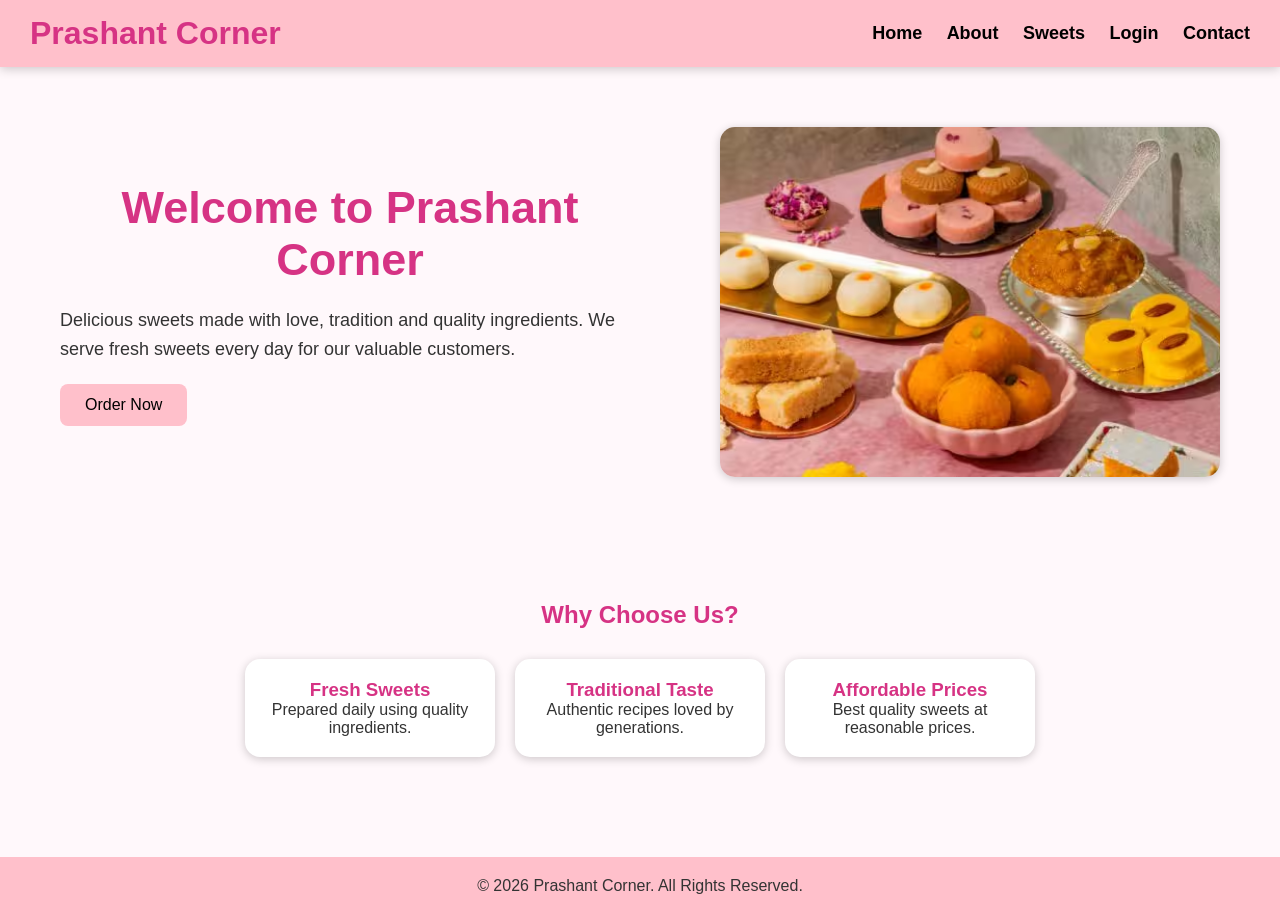
<file: index.html>
<!DOCTYPE html>
<html lang="en">

<head>
    <meta charset="UTF-8">
    <meta name="viewport" content="width=device-width, initial-scale=1.0">
    <title>Prashant Corner - Home</title>
    <link rel="stylesheet" href="style.css">
</head>

<body>

    <header>

        <div class="logo">
            <h1>Prashant Corner</h1>
        </div>

        <nav>
            <a href="index.html">Home</a>
            <a href="about.html">About</a>
            <a href="sweets.html">Sweets</a>
            <a href="login.html">Login</a>
            <a href="contact.html">Contact</a>
        </nav>

    </header>

    <section class="hero">

        <div class="hero-text">

            <h2>Welcome to Prashant Corner</h2>

            <p>
                Delicious sweets made with love, tradition and quality ingredients.
                We serve fresh sweets every day for our valuable customers.
            </p>

            <button>Order Now</button>

        </div>

        <div class="hero-image">

            <img src="sweets1.jpg" alt="Prashant Corner Sweets">

        </div>

    </section>

    <section>

        <h2>Why Choose Us?</h2>

        <div class="offer-container">

            <div class="offer-card">
                <h3>Fresh Sweets</h3>
                <p>Prepared daily using quality ingredients.</p>
            </div>

            <div class="offer-card">
                <h3>Traditional Taste</h3>
                <p>Authentic recipes loved by generations.</p>
            </div>

            <div class="offer-card">
                <h3>Affordable Prices</h3>
                <p>Best quality sweets at reasonable prices.</p>
            </div>

        </div>

    </section>

    <footer>
        <p>© 2026 Prashant Corner. All Rights Reserved.</p>
    </footer>

</body>

</html>
</file>
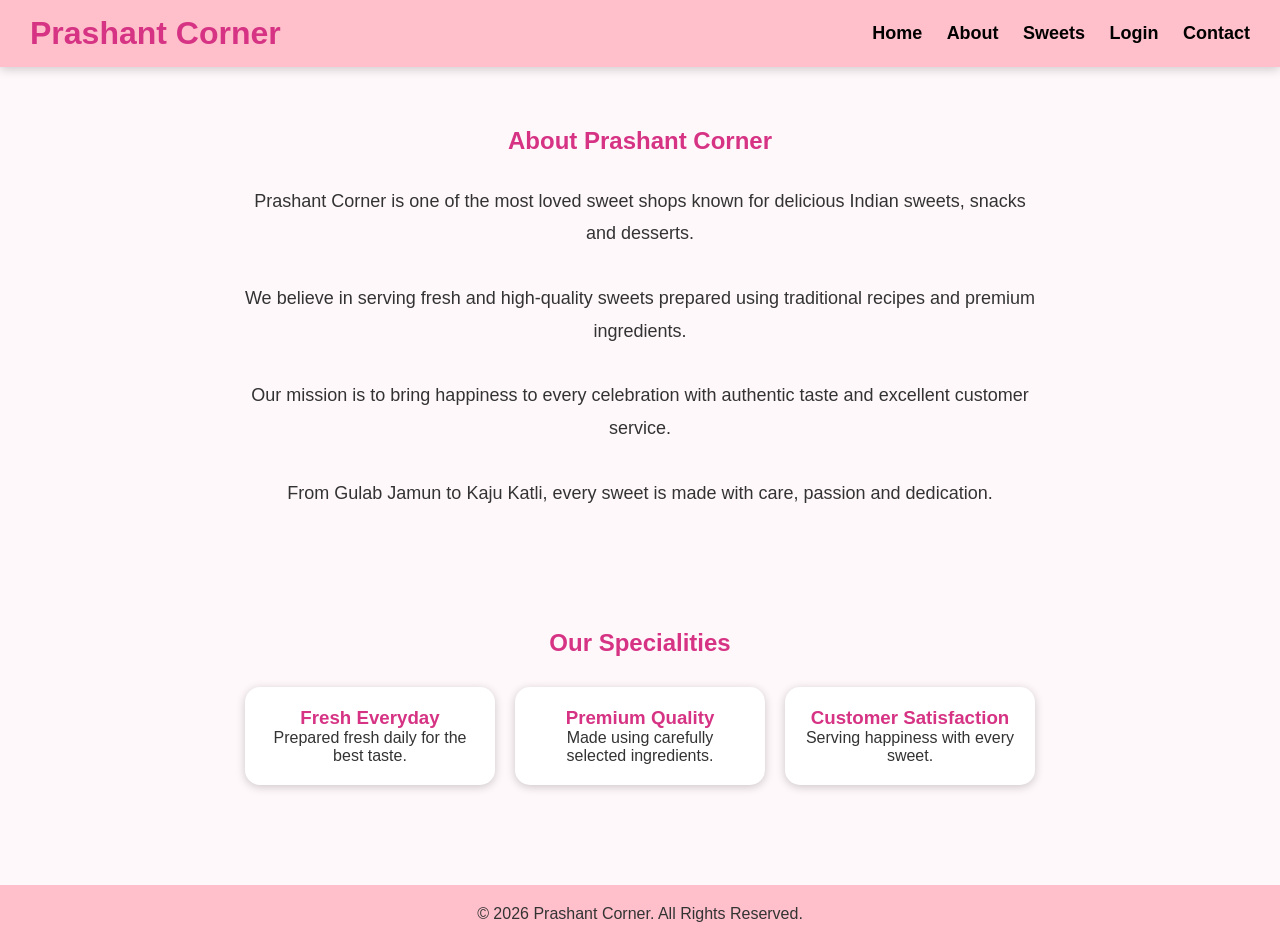
<file: about.html>
<!DOCTYPE html>
<html lang="en">

<head>
    <meta charset="UTF-8">
    <meta name="viewport" content="width=device-width, initial-scale=1.0">
    <title>Prashant Corner - About Us</title>
    <link rel="stylesheet" href="style.css">
</head>

<body>

    <header>

        <div class="logo">
            <h1> Prashant Corner</h1>
        </div>

        <nav>
            <a href="index.html">Home</a>
            <a href="about.html">About</a>
            <a href="sweets.html">Sweets</a>
            <a href="login.html">Login</a>
            <a href="contact.html">Contact</a>
        </nav>

    </header>

    <section>

        <h2>About Prashant Corner</h2>

        <div class="about-content">

            <p>
                Prashant Corner is one of the most loved sweet shops known for
                delicious Indian sweets, snacks and desserts.
            </p>

            <br>

            <p>
                We believe in serving fresh and high-quality sweets prepared
                using traditional recipes and premium ingredients.
            </p>

            <br>

            <p>
                Our mission is to bring happiness to every celebration with
                authentic taste and excellent customer service.
            </p>

            <br>

            <p>
                From Gulab Jamun to Kaju Katli, every sweet is made with care,
                passion and dedication.
            </p>

        </div>

    </section>

    <section>

        <h2>Our Specialities</h2>

        <div class="offer-container">

            <div class="offer-card">
                <h3>Fresh Everyday</h3>
                <p>Prepared fresh daily for the best taste.</p>
            </div>

            <div class="offer-card">
                <h3>Premium Quality</h3>
                <p>Made using carefully selected ingredients.</p>
            </div>

            <div class="offer-card">
                <h3>Customer Satisfaction</h3>
                <p>Serving happiness with every sweet.</p>
            </div>

        </div>

    </section>

    <footer>
        <p>© 2026 Prashant Corner. All Rights Reserved.</p>
    </footer>

</body>

</html>
</file>
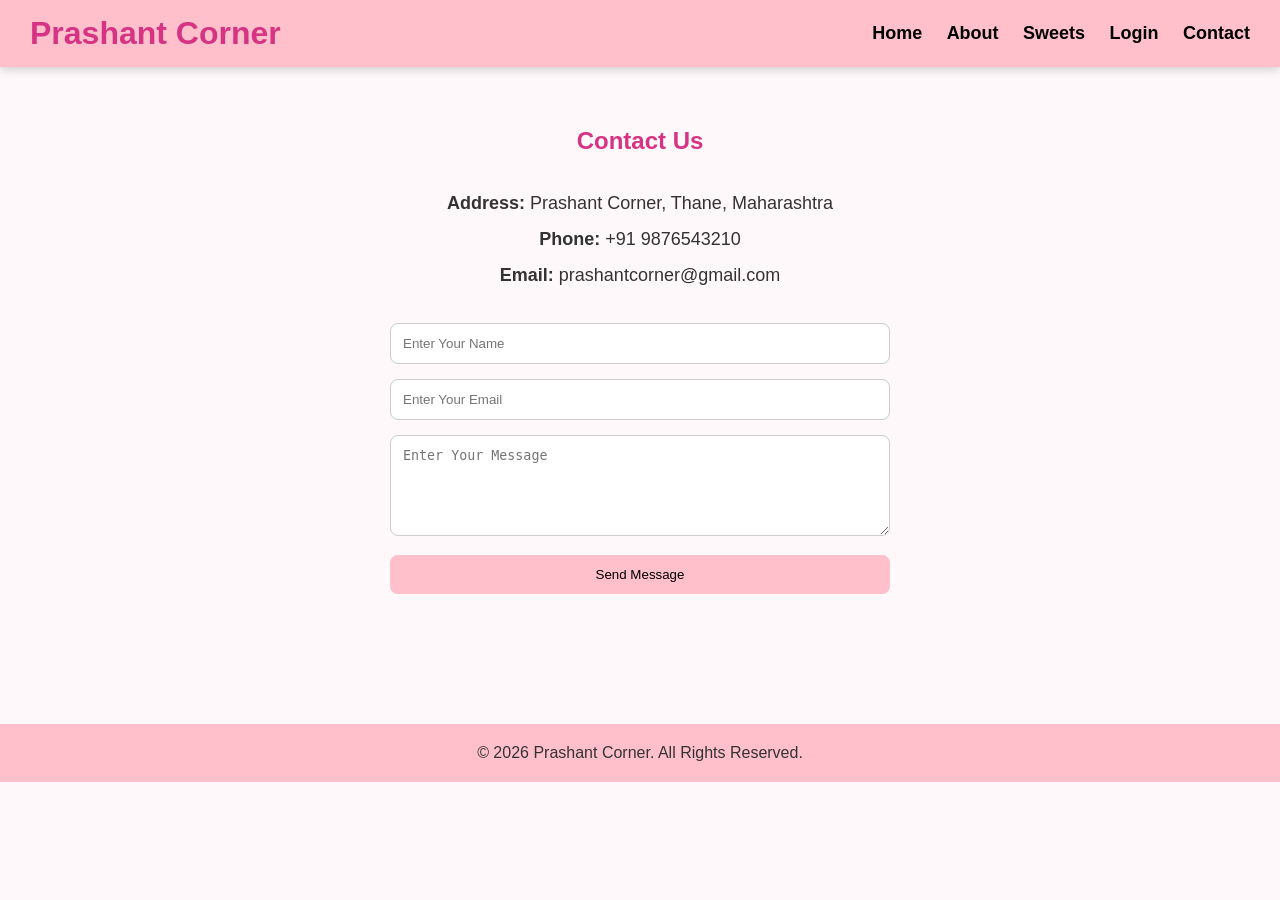
<file: contact.html>
<!DOCTYPE html>
<html lang="en">

<head>
    <meta charset="UTF-8">
    <meta name="viewport" content="width=device-width, initial-scale=1.0">
    <title>Prashant Corner - Contact Us</title>
    <link rel="stylesheet" href="style.css">
</head>

<body>

    <header>

        <div class="logo">
            <h1>Prashant Corner</h1>
        </div>

        <nav>
            <a href="index.html">Home</a>
            <a href="about.html">About</a>
            <a href="sweets.html">Sweets</a>
            <a href="login.html">Login</a>
            <a href="contact.html">Contact</a>
        </nav>

    </header>

    <section>

        <h2>Contact Us</h2>

        <div class="contact-box">

            <p><strong>Address:</strong> Prashant Corner, Thane, Maharashtra</p>

            <p><strong>Phone:</strong> +91 9876543210</p>

            <p><strong>Email:</strong> prashantcorner@gmail.com</p>

        </div>

        <form class="contact-form">

            <input type="text" placeholder="Enter Your Name" required>

            <input type="email" placeholder="Enter Your Email" required>

            <textarea rows="5" placeholder="Enter Your Message"></textarea>

            <button type="submit">Send Message</button>

        </form>

    </section>

    <footer>
        <p>© 2026 Prashant Corner. All Rights Reserved.</p>
    </footer>

</body>

</html>
</file>
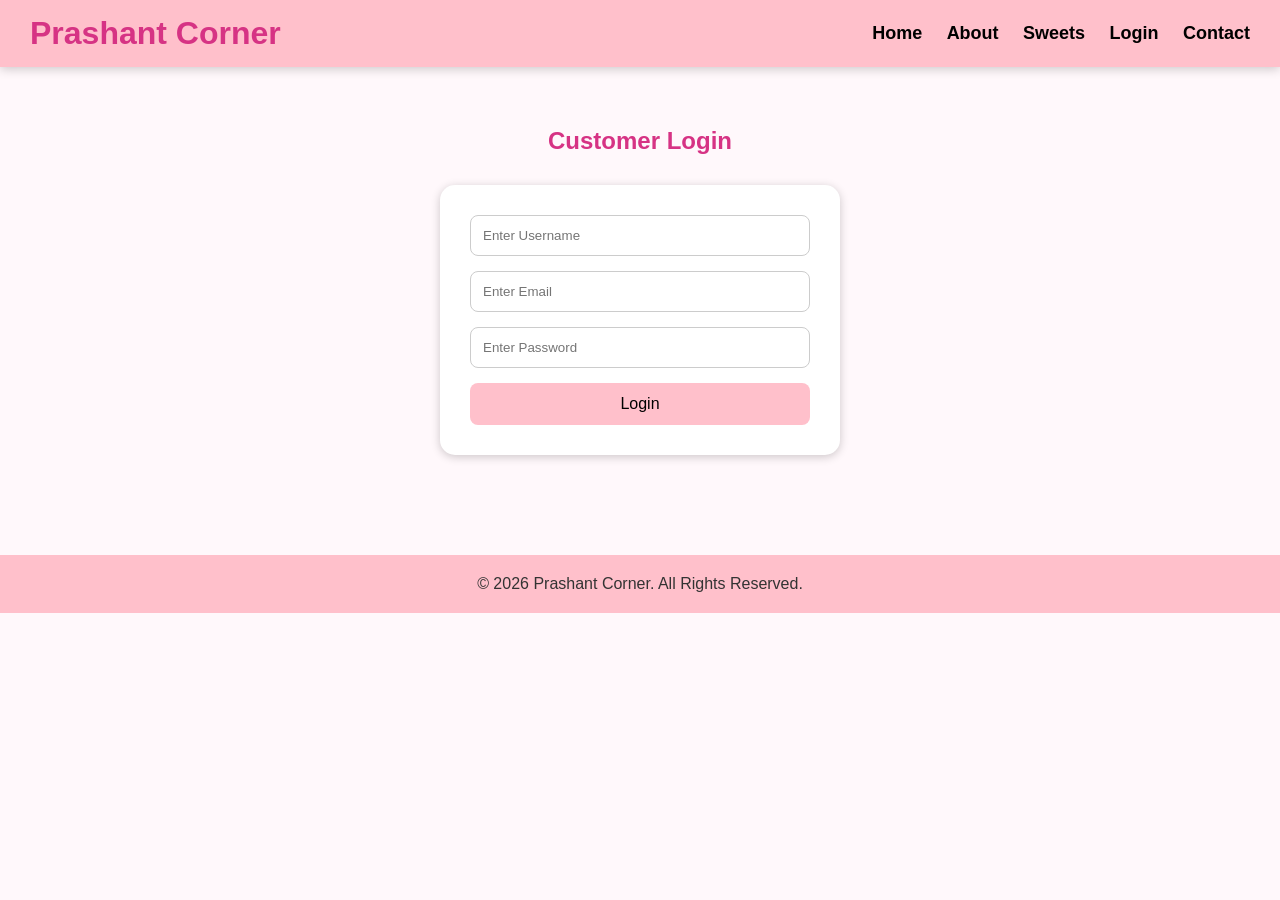
<file: login.html>
<!DOCTYPE html>
<html lang="en">

<head>
    <meta charset="UTF-8">
    <meta name="viewport" content="width=device-width, initial-scale=1.0">
    <title>Prashant Corner - Login</title>
    <link rel="stylesheet" href="style.css">
</head>

<body>

    <header>

        <div class="logo">
            <h1>Prashant Corner</h1>
        </div>

        <nav>
            <a href="index.html">Home</a>
            <a href="about.html">About</a>
            <a href="sweets.html">Sweets</a>
            <a href="login.html">Login</a>
            <a href="contact.html">Contact</a>
        </nav>

    </header>

    <section>

        <h2>Customer Login</h2>

        <form class="login-form">

            <input type="text" placeholder="Enter Username" required>

            <input type="email" placeholder="Enter Email" required>

            <input type="password" placeholder="Enter Password" required>

            <button type="submit">Login</button>

        </form>

    </section>

    <footer>
        <p>© 2026 Prashant Corner. All Rights Reserved.</p>
    </footer>

</body>

</html>
</file>
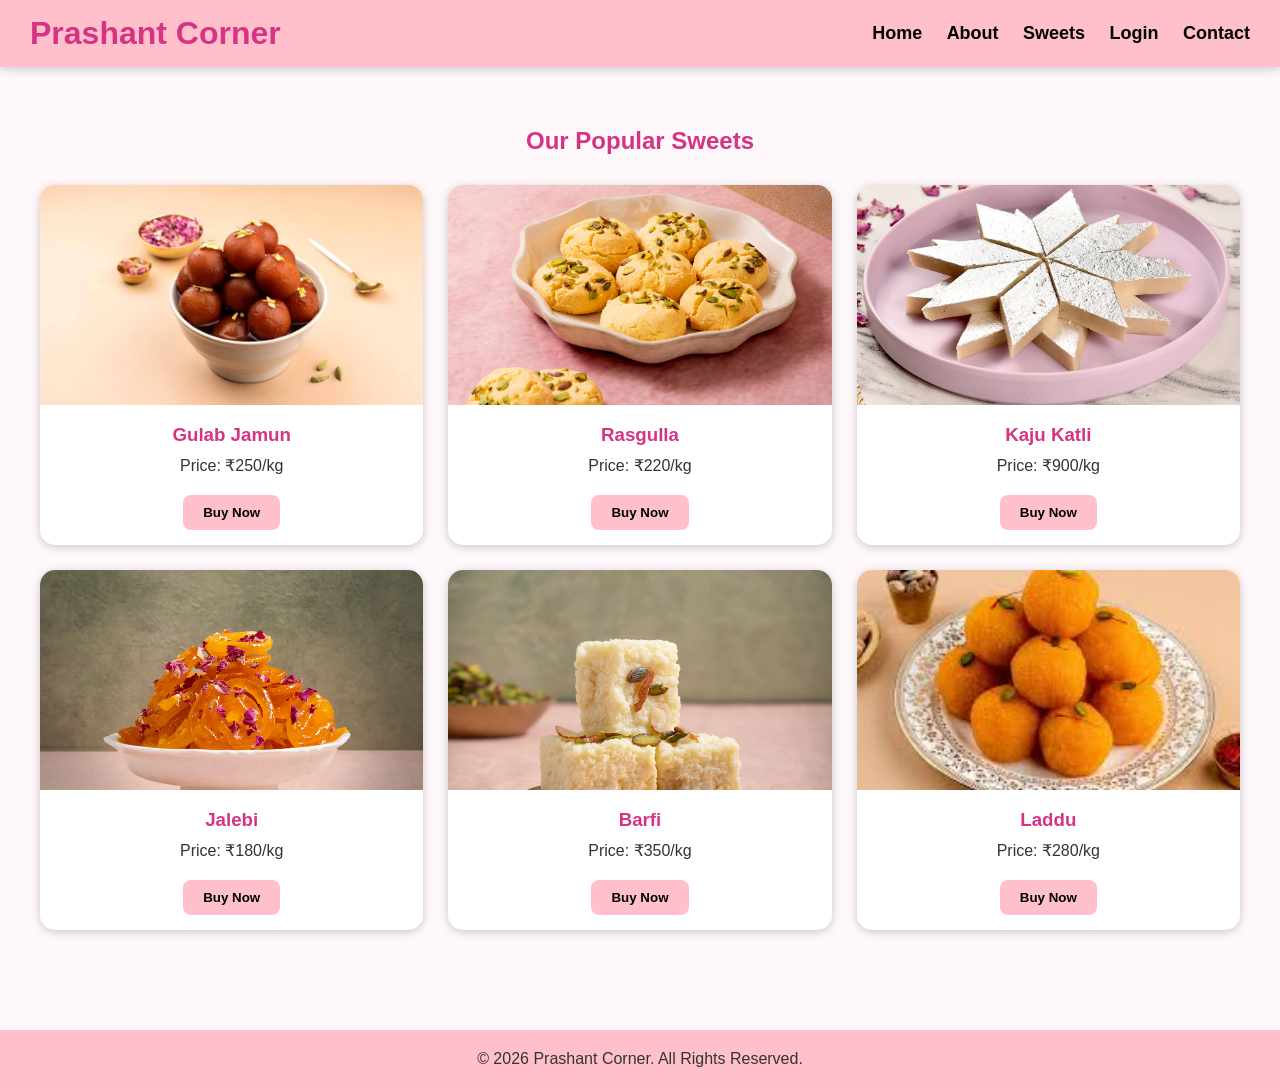
<file: sweets.html>
<!DOCTYPE html>
<html lang="en">

<head>
    <meta charset="UTF-8">
    <meta name="viewport" content="width=device-width, initial-scale=1.0">
    <title>Prashant Corner - Sweets</title>
    <link rel="stylesheet" href="style.css">
</head>

<body>

    <header>

        <div class="logo">
            <h1>Prashant Corner</h1>
        </div>

        <nav>
            <a href="index.html">Home</a>
            <a href="about.html">About</a>
            <a href="sweets.html">Sweets</a>
            <a href="login.html">Login</a>
            <a href="contact.html">Contact</a>
        </nav>

    </header>

    <section>

        <h2>Our Popular Sweets</h2>

        <div class="sweet-grid">

            <div class="card">
                <img src="gulabjamun.jpg" alt="Gulab Jamun">
                <h3>Gulab Jamun</h3>
                <p>Price: ₹250/kg</p>
                <button class="buy-btn">Buy Now</button>
            </div>

            <div class="card">
                <img src="rasgulla.jpg" alt="Rasgulla">
                <h3>Rasgulla</h3>
                <p>Price: ₹220/kg</p>
                <button class="buy-btn">Buy Now</button>
            </div>

            <div class="card">
                <img src="kajukatli.jpg" alt="Kaju Katli">
                <h3>Kaju Katli</h3>
                <p>Price: ₹900/kg</p>
                <button class="buy-btn">Buy Now</button>
            </div>

            <div class="card">
                <img src="jalebi.jpg" alt="Jalebi">
                <h3>Jalebi</h3>
                <p>Price: ₹180/kg</p>
                <button class="buy-btn">Buy Now</button>
            </div>

            <div class="card">
                <img src="barfi.jpg" alt="Barfi">
                <h3>Barfi</h3>
                <p>Price: ₹350/kg</p>
                <button class="buy-btn">Buy Now</button>
            </div>

            <div class="card">
                <img src="laddu.jpg" alt="Laddu">
                <h3>Laddu</h3>
                <p>Price: ₹280/kg</p>
                <button class="buy-btn">Buy Now</button>
            </div>

        </div>

    </section>

    <footer>
        <p>© 2026 Prashant Corner. All Rights Reserved.</p>
    </footer>

</body>

</html>
</file>
<file: style.css>
* {
    margin: 0;
    padding: 0;
    box-sizing: border-box;
}

body {
    font-family: Arial, Helvetica, sans-serif;
    background-color: #fff8fb;
    color: #333;
    overflow-x: hidden;
}

img {
    max-width: 100%;
    height: auto;
}

/* HEADER */

header {
    background-color: pink;
    padding: 15px 30px;
    display: flex;
    justify-content: space-between;
    align-items: center;
    position: sticky;
    top: 0;
    z-index: 100;
    box-shadow: 0 2px 10px rgba(0, 0, 0, 0.2);
}

.logo h1 {
    color: #d63384;
}

nav a {
    text-decoration: none;
    color: black;
    margin-left: 20px;
    font-size: 18px;
    font-weight: bold;
}

nav a:hover {
    color: #d63384;
}

/* HERO SECTION */

.hero {
    display: flex;
    justify-content: space-between;
    align-items: center;
    padding: 60px;
    gap: 40px;
}

.hero-text {
    width: 50%;
}

.hero-text h2 {
    font-size: 45px;
    color: #d63384;
    margin-bottom: 20px;
}

.hero-text p {
    font-size: 18px;
    line-height: 1.6;
    margin-bottom: 20px;
}

.hero-text button {
    padding: 12px 25px;
    border: none;
    background-color: pink;
    border-radius: 8px;
    cursor: pointer;
    font-size: 16px;
}

.hero-text button:hover {
    background-color: #ff4d94;
    color: white;
}

.hero-image img {
    width: 500px;
    height: 350px;
    object-fit: cover;
    border-radius: 15px;
    box-shadow: 0 2px 10px rgba(0, 0, 0, 0.2);
}

/* COMMON SECTION */

section {
    padding: 60px 40px;
}

h2 {
    text-align: center;
    color: #d63384;
    margin-bottom: 30px;
}

/* ABOUT */

.about-content {
    max-width: 800px;
    margin: auto;
    text-align: center;
    line-height: 1.8;
    font-size: 18px;
}

/* SWEETS PAGE */

.sweet-grid {
    display: grid;
    grid-template-columns: repeat(3, 1fr);
    gap: 25px;
}

.card {
    background: white;
    border-radius: 15px;
    overflow: hidden;
    box-shadow: 0 2px 10px rgba(0, 0, 0, 0.2);
    transition: 0.3s;
}

.card:hover {
    transform: translateY(-5px);
}

.card img {
    width: 100%;
    height: 220px;
    object-fit: cover;
}

.card h3 {
    text-align: center;
    color: #d63384;
    margin-top: 15px;
}

.card p {
    text-align: center;
    padding: 10px;
}

/* OFFERS */

.offer-container {
    display: flex;
    justify-content: center;
    gap: 20px;
    flex-wrap: wrap;
}

.offer-card {
    background: white;
    width: 250px;
    padding: 20px;
    border-radius: 15px;
    text-align: center;
    box-shadow: 0 2px 10px rgba(0, 0, 0, 0.2);
}

.offer-card h3 {
    color: #d63384;
}

/* LOGIN */

.login-form {
    width: 400px;
    margin: auto;
    background: white;
    padding: 30px;
    border-radius: 15px;
    box-shadow: 0 2px 10px rgba(0, 0, 0, 0.2);
}

.login-form input {
    width: 100%;
    padding: 12px;
    margin-bottom: 15px;
    border: 1px solid #ccc;
    border-radius: 8px;
}

.login-form button {
    width: 100%;
    padding: 12px;
    border: none;
    background: pink;
    border-radius: 8px;
    cursor: pointer;
    font-size: 16px;
}

.login-form button:hover {
    background: #ff4d94;
    color: white;
}

/* CONTACT */

.contact-box {
    text-align: center;
    line-height: 2;
    font-size: 18px;
}

.contact-form {
    width: 500px;
    margin: 30px auto;
}

.contact-form input,
.contact-form textarea {
    width: 100%;
    padding: 12px;
    margin-bottom: 15px;
    border: 1px solid #ccc;
    border-radius: 8px;
}

.contact-form button {
    width: 100%;
    padding: 12px;
    border: none;
    background: pink;
    border-radius: 8px;
    cursor: pointer;
}

.contact-form button:hover {
    background: #ff4d94;
    color: white;
}

/* FOOTER */

footer {
    background: pink;
    text-align: center;
    padding: 20px;
    margin-top: 40px;
}

.buy-btn {
    display: block;
    margin: 10px auto 15px;
    padding: 10px 20px;
    border: none;
    background-color: pink;
    border-radius: 8px;
    cursor: pointer;
    font-weight: bold;
}

.buy-btn:hover {
    background-color: #ff4d94;
    color: white;
}

/* RESPONSIVE */

@media (max-width: 768px) {

    header {
        flex-direction: column;
        padding: 15px;
        gap: 10px;
    }

    nav {
        display: flex;
        flex-wrap: wrap;
        justify-content: center;
        gap: 10px;
    }

    nav a {
        margin-left: 0;
        font-size: 16px;
    }

    .hero {
        flex-direction: column;
        text-align: center;
        padding: 20px;
    }

    .hero-text {
        width: 100%;
    }

    .hero-text h2 {
        font-size: 30px;
    }

    .hero-image img {
        width: 100%;
        height: auto;
    }

    section {
        padding: 30px 20px;
    }

    .sweet-grid {
        grid-template-columns: 1fr;
    }

    .login-form,
    .contact-form {
        width: 90%;
    }

    .offer-card {
        width: 100%;
        max-width: 300px;
    }
}
</file>
